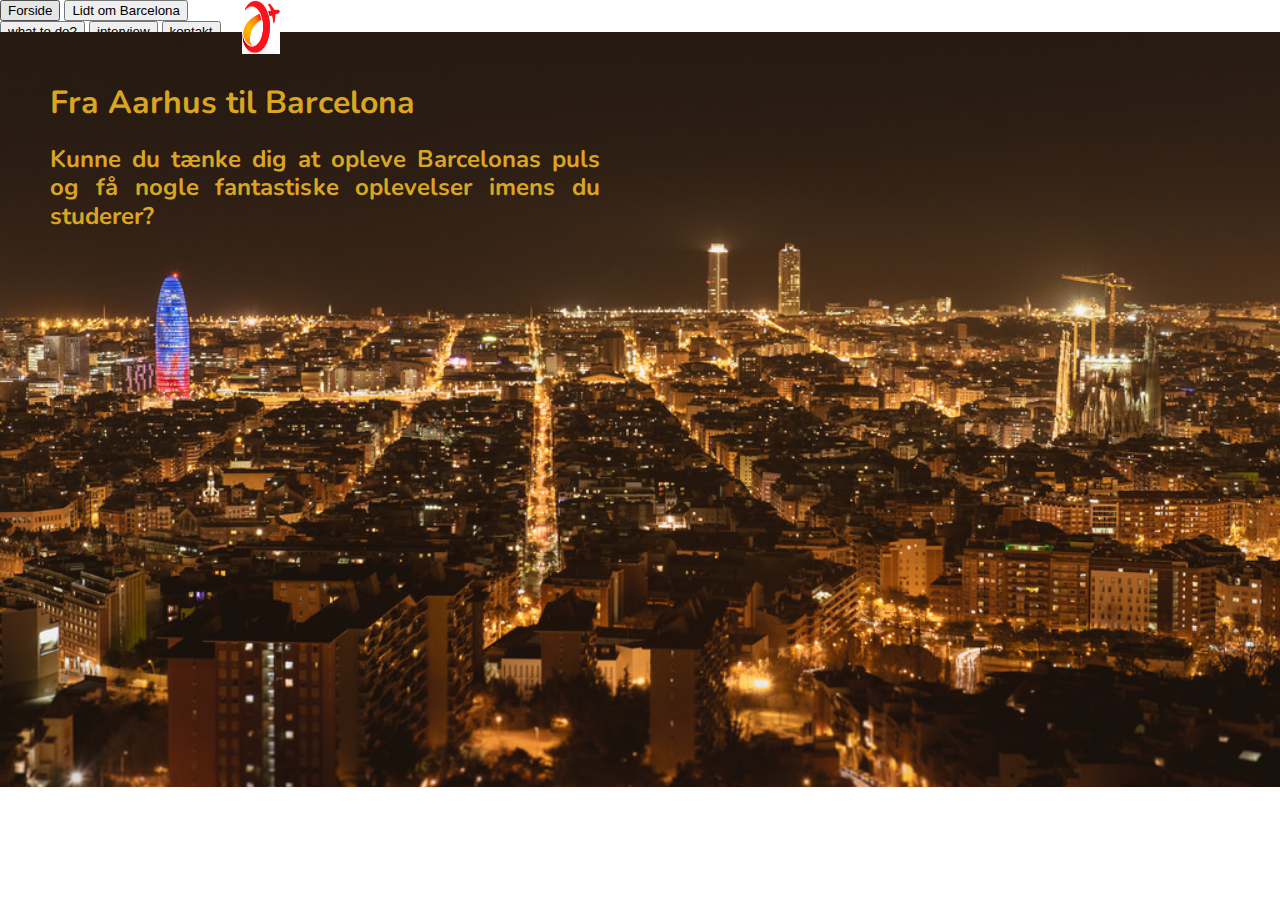
<file: index.html>
<!DOCTYPE html>
<html>

<head>
 <meta charset="utf-8">
 <meta name="viewport" content="width=device-width;minimum-scale=1.0">
 <meta name="Barcelona Studier" content="Barcelona som studieby, studie i udlandet, udlandsophold, Barcelona">
 <link rel="stylesheet" type="text/css" href="css/style.css">

 <link href="https://fonts.googleapis.com/css?family=Nunito" rel="stylesheet">

 </head>

<body id="frontpage">
 <header>
  <img id="logo" src="images/logobarca.png" alt="logo" width="5%" height="8%">
  <div class="but1">
   <button class="snip1319"><a href="index.html">Forside</a></button>
   <button class="snip1319"><a href="lidtombarca.html">Lidt om Barcelona</a></button>
  </div>
  <div class="but2">
   <button class="snip1319"><a href="whattodo.html">what to do?</a></button>
   <button class="snip1319"><a href="interview.html">interview</a></button>
   <button class="snip1319"><a href="kontakt.html">kontakt</a></button>
  </div>
 </header>



 <div id="forsidebillede"><img src="images/barcanight.jpg" alt="udsigt over Barca" style="width:100%" height="100%">
  <div id="forside">
   <h1 class="tekstforside"> Fra Aarhus til Barcelona</h1>
   <h2 class="tekstforside">Kunne du tænke dig at opleve Barcelonas puls og få nogle fantastiske oplevelser imens du studerer? </h2>

  </div>
 </div>


</body>

</html>
</file>
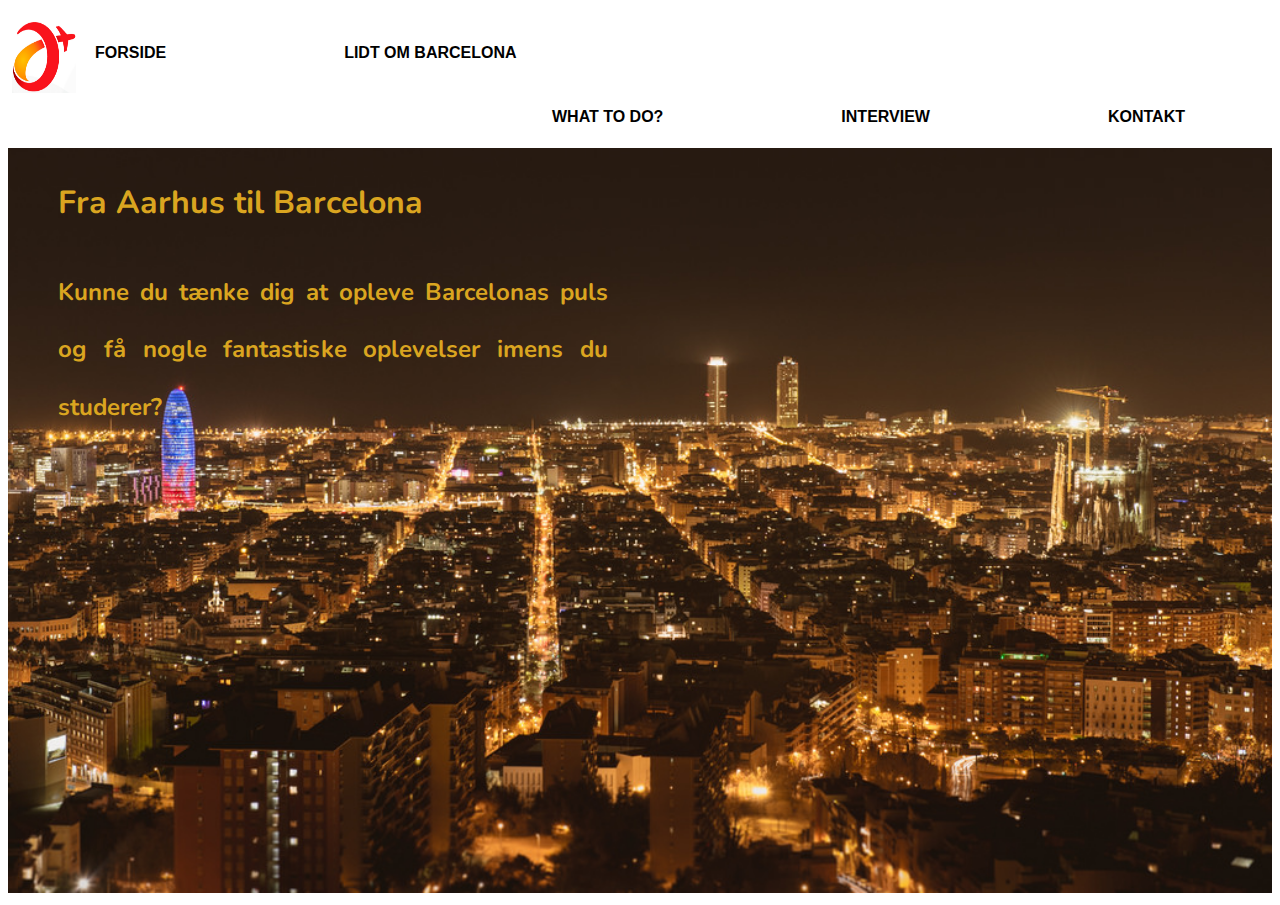
<file: online magazine 2/index.html>
<!DOCTYPE html>
<html>

<head>

    <meta charset="utf-8">
    <meta name="viewport" content="width=device-width;minimum-scale=1.0">
    <meta name="description" content="">

    <title></title>
    <h1></h1>

    <link rel="stylesheet" type="text/css" href="css/style.css">

    <link href="https://fonts.googleapis.com/css?family=Nunito" rel="stylesheet">

</head>

<body id="frontpage">
    <header>
        <img id="logo" src="images/logobarca.png" alt="logo" , width="5%" height="8%">

        <div class="but1">
            <button class="snip1319"><a href="index.html">Forside</a></button>
            <button class="snip1319"><a href="lidtombarca.html">Lidt om Barcelona</a></button>
        </div>

        <div class="but2">
            <button class="snip1319"><a href="whattodo.html">what to do?</a></button>
            <button class="snip1319"><a href="interview.html">interview</a></button>
            <button class="snip1319"><a href="kontakt.html">kontakt</a></button>
        </div>
    </header>

    <body>

        <div id="forsidebillede">
            

            <img src="images/barcanight.jpg" alt="udsigt over Barca" style="width:100%" ;height="100%" ;>

            <div id="forside">

                <h1 class="tekstforside"> Fra Aarhus til Barcelona</h1>


                <h2 class="tekstforside">Kunne du tænke dig at opleve Barcelonas puls og få nogle fantastiske oplevelser imens du studerer?</h2>

            </div>
        </div>



    </body>


</html>
</file>
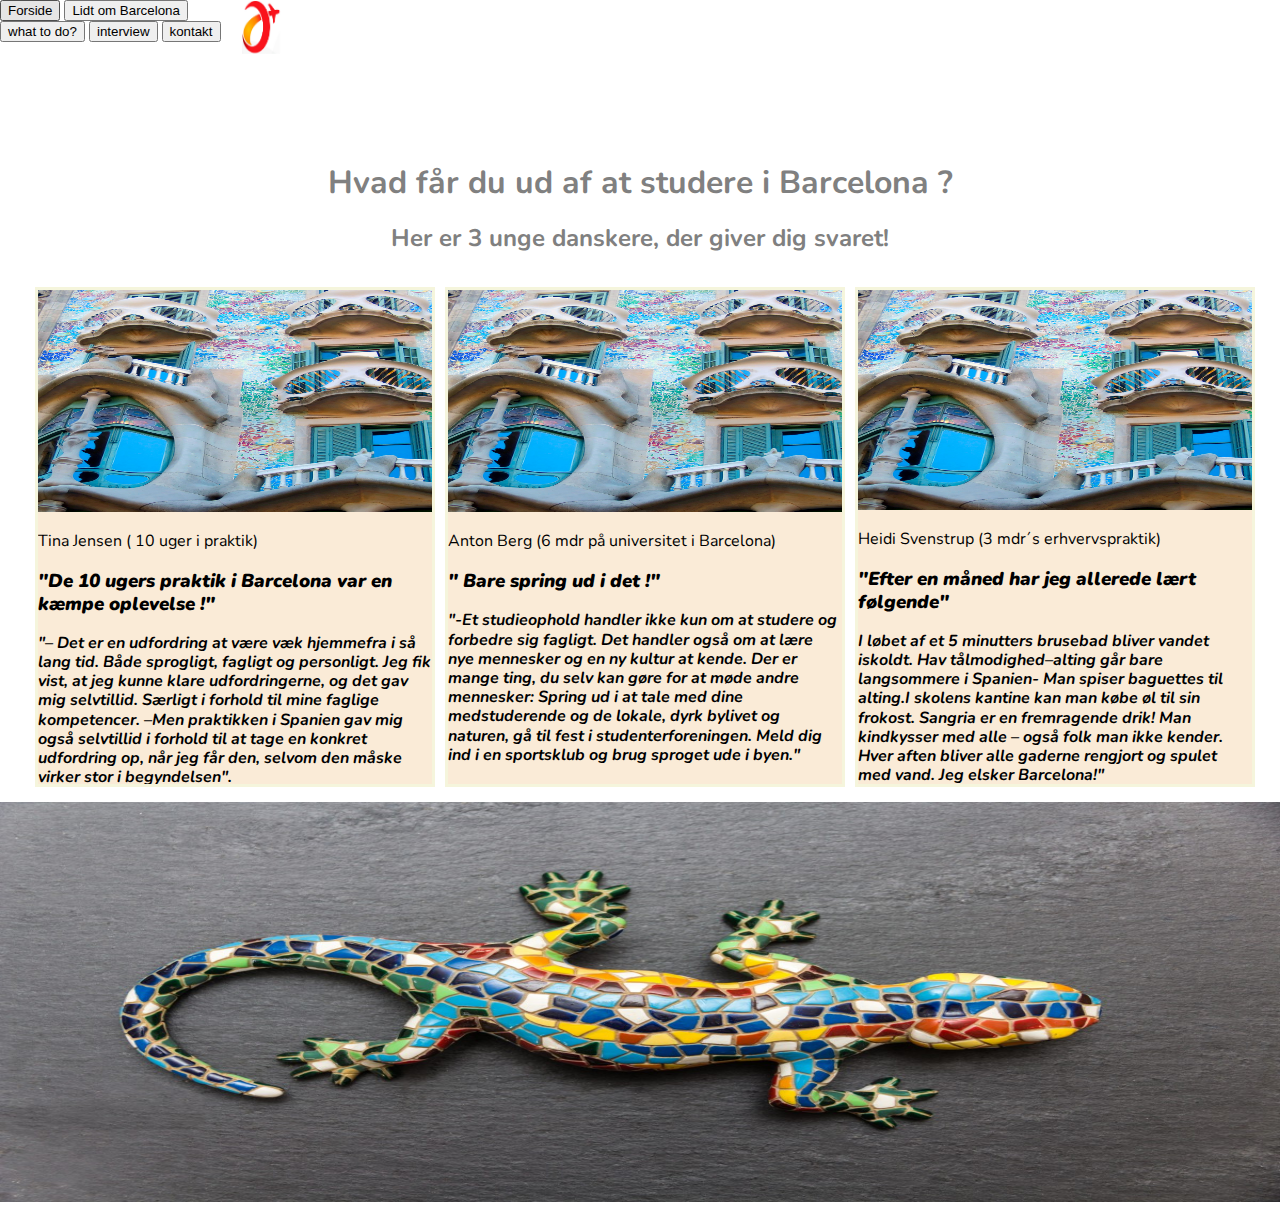
<file: interview.html>
<!DOCTYPE html>

<html>

<head>

 <meta charset="utf-8">
 <meta name="viewport" content="width=device-width;minimum-scale=1.0">
 <meta name="Barcelona Studier" content="Barcelona som studieby, studie i udlandet, udlandsophold, Barcelona">

 <link rel="stylesheet" type="text/css" href="css/style.css">

 <link href="https://fonts.googleapis.com/css?family=Nunito" rel="stylesheet">

</head>

<body id="frontpage">
 <header>

  <header>
   <img id="logo" src="images/logobarca.png" alt="logo" , width="5%" height="8%">

   <div class="but1">
    <button class="snip1319"><a href="index.html">Forside</a></button>
    <button class="snip1319"><a href="lidtombarca.html">Lidt om Barcelona</a></button>
   </div>

   <div class="but2">
    <button class="snip1319"><a href="whattodo.html">what to do?</a></button>
    <button class="snip1319"><a href="interview.html">interview</a></button>
    <button class="snip1319"><a href="kontakt.html">kontakt</a></button>
   </div>
   
  </header>


  <body>
    <br><br><br><br>
   <h1 class="tekstinterview"> <br>Hvad får du ud af at studere i Barcelona ?</h1>
   <h2 class="tekstinterview">Her er 3 unge danskere, der giver dig svaret!</h2>
   <div class="box">
    
    <div class="flex-item2"><img class="boks2" src="images/battlo.jpg">
     <p>Tina Jensen ( 10 uger i praktik) <i><strong> <h3>"De 10 ugers praktik i Barcelona var en kæmpe oplevelse !"</h3><p>
"– Det er en udfordring at være væk hjemmefra i så lang tid.
Både sprogligt, fagligt og personligt.
Jeg fik vist, at jeg kunne klare udfordringerne, 
og det gav mig selvtillid. Særligt i forhold til mine faglige kompetencer.
–Men praktikken i Spanien gav mig også selvtillid 
i forhold til at tage en konkret udfordring op, når jeg får den,
selvom den måske virker stor i begyndelsen".</strong></i></p>
    </div>

    <div class="flex-item2"><img class="boks2" src="images/battlo.jpg">
     <p>Anton Berg (6 mdr på universitet i Barcelona)<i><strong><h3>" Bare spring ud i det !"</h3>

<p>"-Et studieophold handler ikke kun om at studere og forbedre sig fagligt. 
Det handler også om at lære nye mennesker og en ny kultur at kende.
Der er mange ting, du selv kan gøre for at møde andre mennesker: 
Spring ud i at tale med dine medstuderende og de lokale, dyrk bylivet og naturen, gå til fest i studenterforeningen. Meld dig ind i en sportsklub og brug sproget ude i byen."</strong></i></p>
    </div>

    <div class="flex-item2"><img class="boks3" src="images/battlo.jpg">
     <p>Heidi Svenstrup (3 mdr´s erhvervspraktik)<i><strong><h3> "Efter en måned har jeg allerede lært følgende"</h3>

<p>I løbet af et 5 minutters brusebad bliver vandet iskoldt. Hav tålmodighed–alting går bare langsommere i Spanien- Man spiser baguettes til alting.I skolens kantine kan man købe øl til sin frokost. Sangria er en fremragende drik! Man kindkysser med alle – også folk man ikke kender. Hver aften bliver alle gaderne rengjort og spulet med vand. 
           Jeg elsker Barcelona!" </strong></i></p>

    </div>
   </div>
  </body><img src="images/gekko.jpg" alt="gekko" width="100%" height="400px">
 </header>
</body>


</html>
</file>
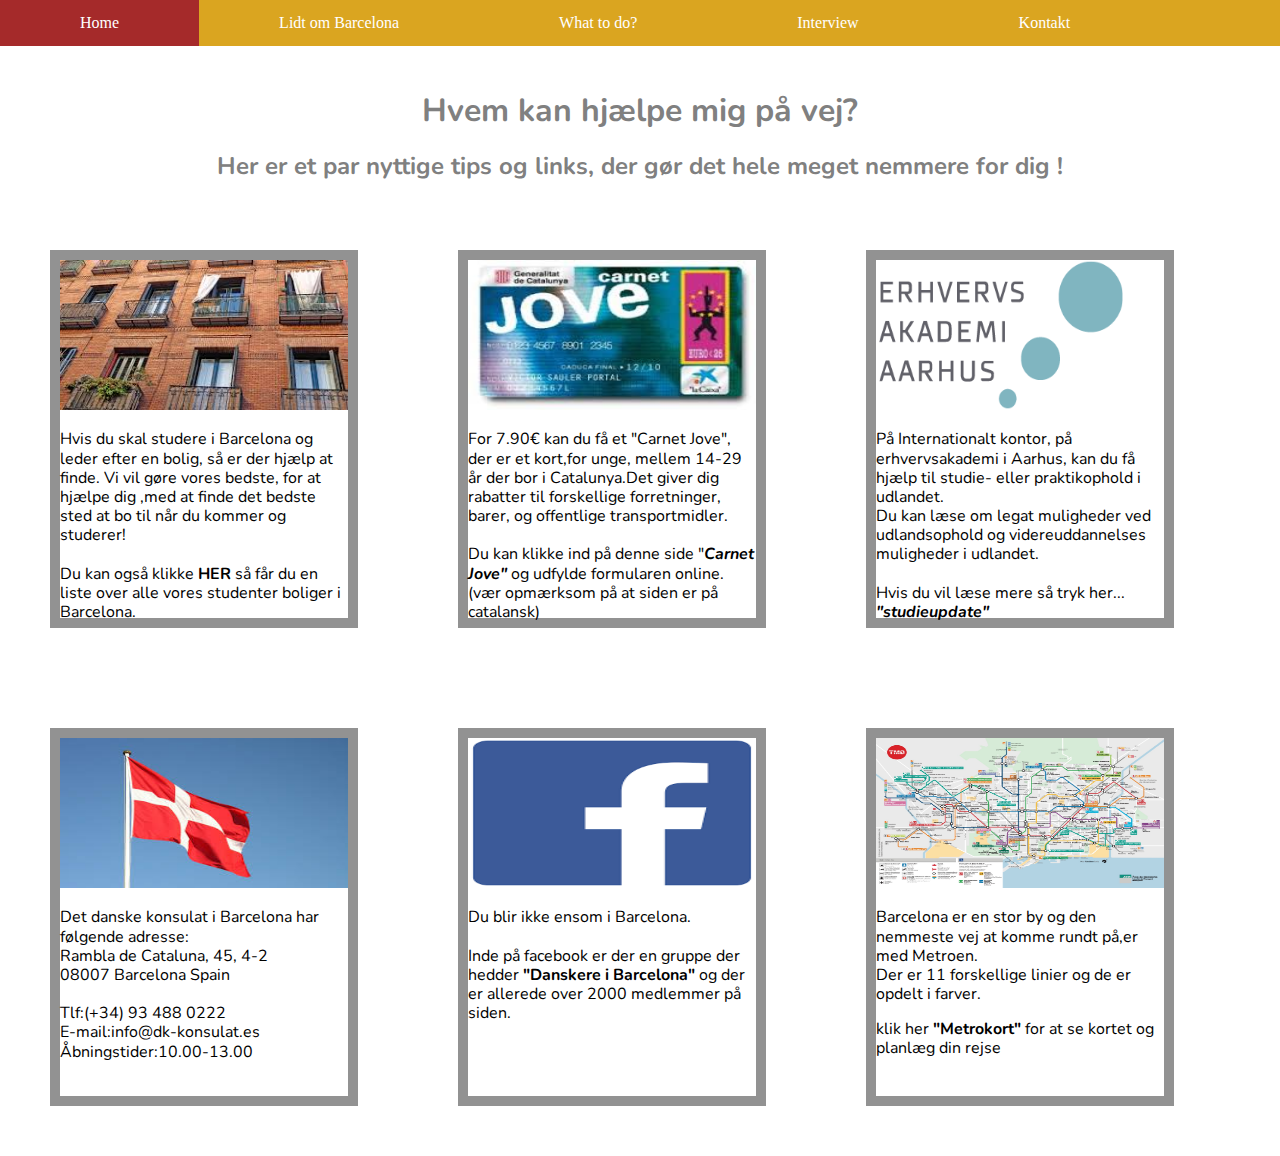
<file: kontakt.html>
<!DOCTYPE html>

<html>

<head>

 <meta charset="utf-8">
 <meta name="viewport" content="width=device-width;minimum-scale=1.0">
 <meta name="Barcelona Studier" content="Barcelona som studieby, studie i udlandet, udlandsophold, Barcelona">

 <link rel="stylesheet" type="text/css" href="css/style.css">

 <link href="https://fonts.googleapis.com/css?family=Nunito" rel="stylesheet">

</head>

<body id="frontpage">
  <header>
 
  <ul class="topnav">
  <li><a class="active" href="index.html">Home</a></li>
  <li><a href="lidtombarca.html">Lidt om Barcelona</a></li>
  <li><a href="whattodo.html">What to do?</a></li>
   <li><a href="interview.html">Interview</a></li>
  <li class="right"><a href="kontakt.html">Kontakt</a></li>
   <img id="logo" src="images/logobarca.png" alt="logo" width="3%" height="4%">
</ul>
  
<div style="padding:0 16px;"> </div>
   </header>
 
<body>
  
   <h1 class="tekstinterview"><br>Hvem kan hjælpe mig på vej?</h1>
   <h2 class="tekstinterview">Her er et par nyttige tips og links, der gør det hele meget nemmere for dig !</h2>
   
   <div class="floating-box"> <img src="images/bolig.jpg" alt="bolig" width="288px" height="150px">
 <p>Hvis du skal studere i Barcelona og leder efter en bolig, så er der hjælp at finde. Vi vil gøre vores bedste, for at hjælpe dig ,med at finde det bedste sted  at bo til når du kommer og studerer!<br><br> Du kan også klikke <a href="http://barcelona-home.com/da/studenterboliger-i-barcelona/" alt="bolig" target="_blank"><strong>HER</strong></a> så får du en liste over alle vores studenter boliger i Barcelona.</p></div>
   
   <div class="floating-box"><img src="images/carnet%20jove.jpg" alt="canet jove" width="288px" height="150px"><p>For 7.90€ kan du få et "Carnet Jove", der er et kort,for unge, mellem 14-29 år der bor i Catalunya.Det giver dig rabatter til forskellige forretninger, barer, og offentlige transportmidler. <br><br> Du kan klikke ind på denne side "<a href="https://www.carnetjove.cat/ca/expedicio-en-linia-carnet" target="_blank"><i><strong>Carnet Jove"</strong> </i><a> og udfylde formularen online.(vær opmærksom på at siden er på catalansk)</a></a>
</div>
    
<div class="floating-box"><img src="images/logo%20eaa.png" alt="eaalogo" width="250px" height="150px">
     <p class="tekstwhattodo"><p>På Internationalt kontor, på erhvervsakademi i Aarhus, kan du få hjælp til studie- eller praktikophold i udlandet.<br> Du kan læse om legat muligheder ved udlandsophold og videreuddannelses muligheder i udlandet.<br>
     <br>Hvis du vil læse mere så tryk her...
         <a href="https://studieupdate.eaaa.dk/rejs-ud/Sider/default.aspx" target="_blank"><i><strong>"studieupdate"</strong></i></a></p> </div><br><br><br><br><br><br><br><br><br>
 
  <div class="floating-box"><img src="images/danebro.jpg" alt="danske konsulat" width="288px" height="150px"> <p class="tekstwhattodo"><p>Det danske konsulat i Barcelona har følgende adresse:<br>Rambla de Cataluna, 45, 4-2 <br>08007 Barcelona Spain<br><br>Tlf:(+34) 93 488 0222<br>E-mail:info@dk-konsulat.es<br>Åbningstider:10.00-13.00</div>

   <div class="floating-box"> <img src="images/facebook.png" alt="facebook" width="288px" height="150px">
    <p class="tekstwhattodo"><p>Du blir ikke ensom i Barcelona.<br><br>
    Inde på facebook er der en gruppe der hedder <strong><a href="https://www.facebook.com/groups/BoBarcelona/"target="_blank">"Danskere i Barcelona"</a></strong> og der er allerede over 2000 medlemmer på siden.</p></div>
   
 <div class="floating-box"><img src="images/TMB-Metro-Map.jpg" alt="metromap" width="288px" height="150px">
     <p class="tekstwhattodo"><p>Barcelona er en stor by og den nemmeste vej at komme rundt på,er med Metroen.<br> Der er 11 forskellige linier og de er opdelt i farver.<br><p> klik her <strong><a href="https://www.metrobarcelona.es/en/maps.html"target="_blank">"Metrokort"</a></strong>
  for at se kortet og planlæg din rejse</p> </div>
 
  
 <br><br><br>
 
 

 
  </body>
 </header>
</body>



</html>
</file>
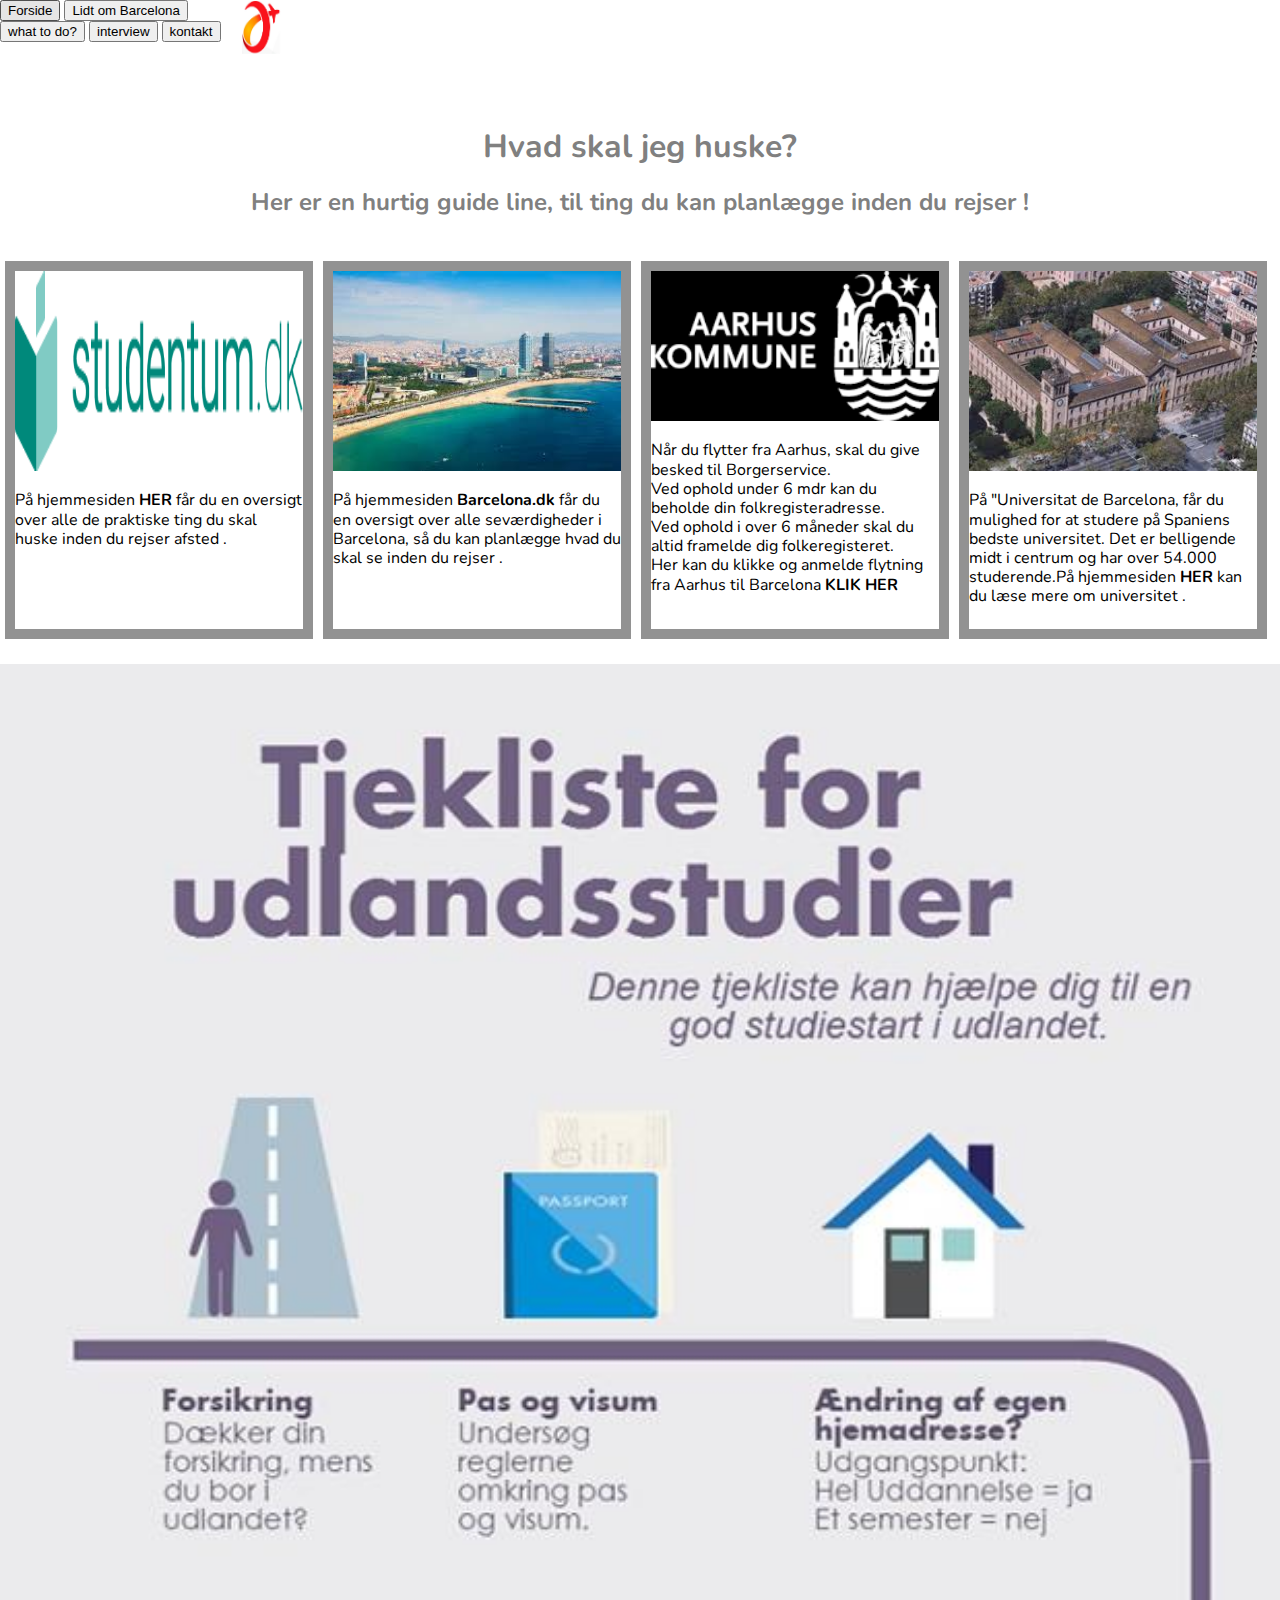
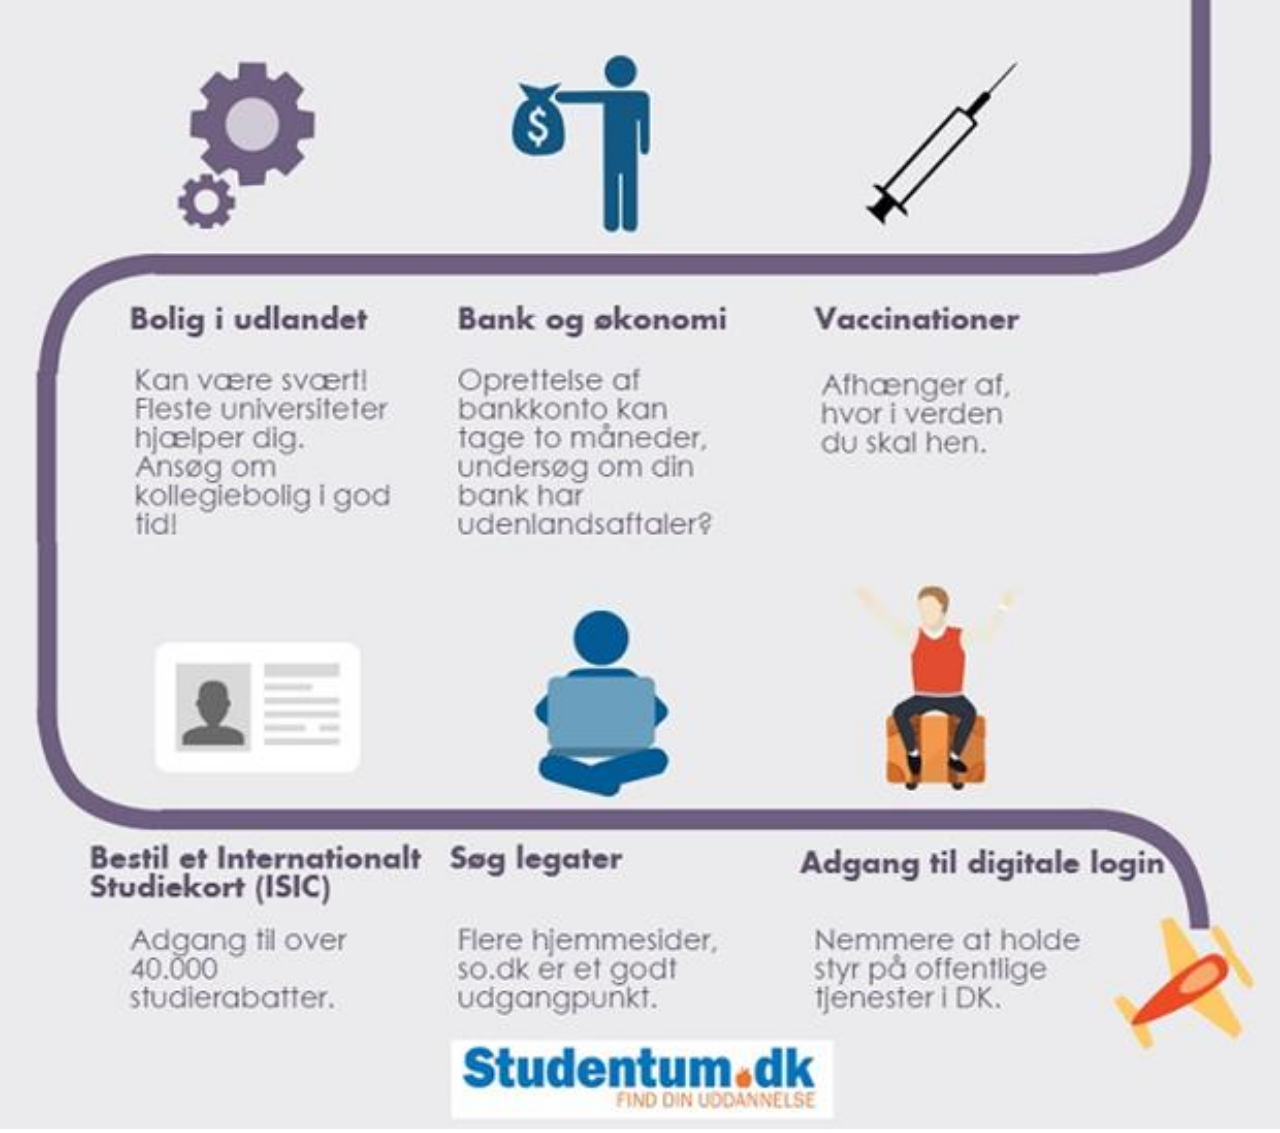
<file: whattodo.html>
<!DOCTYPE html>

<html>

<head>

 <meta charset="utf-8">
 <meta name="viewport" content="width=device-width;minimum-scale=1.0">
 <meta name="Barcelona Studier" content="Barcelona som studieby, studie i udlandet, udlandsophold, Barcelona">

 <link rel="stylesheet" type="text/css" href="css/style.css">

 <link href="https://fonts.googleapis.com/css?family=Nunito" rel="stylesheet">

</head>

<body id="frontpage">
 <header>

  <header>
   <img id="logo" src="images/logobarca.png" alt="logo" , width="5%" height="8%">

   <div class="but1">
    <button class="snip1319"><a href="index.html">Forside</a></button>
    <button class="snip1319"><a href="lidtombarca.html">Lidt om Barcelona</a></button>
   </div>

   <div class="but2">
    <button class="snip1319"><a href="whattodo.html">what to do?</a></button>
    <button class="snip1319"><a href="interview.html">interview</a></button>
    <button class="snip1319"><a href="kontakt.html">kontakt</a></button>
   </div>
  </header>


  <body>
<br><br><br<br>
   <h1 class="tekstinterview"><br>Hvad skal jeg huske?</h1>
   <h2 class="tekstinterview">Her er en hurtig guide line, til ting du kan planlægge inden du rejser !</h2>
   
  
   
   <div class="floating-box1"> <img src="images/studentumlogo.png" alt="studentumlogo" width="288px" height="200px">
 <p>På hjemmesiden <a href="https://www.studentum.dk/udlandsstudier/udlandsguide/tjekliste-inden-udveksling-10017" target="_blank"><strong>HER</strong></a> får du en oversigt over alle de praktiske ting du skal huske inden du rejser afsted .</p></div>
   
   <div class="floating-box1"><img src="images/barca.jpg" alt="Barcelona" width="288px" height="200px">
 <p>På hjemmesiden <a href="http://www.barcelona.dk" target="_blank"><strong>Barcelona.dk</strong></a> får du en oversigt over alle seværdigheder i Barcelona, så du kan planlægge hvad du skal se inden du rejser .</p></div>
   
   <div class="floating-box1"><img src="images/aarhuskommune.png" alt="Aarhus kommune" width="288px" height="150px">
 <p>Når du flytter fra Aarhus, skal du give besked til Borgerservice.
<br>
Ved ophold under 6 mdr kan du beholde din folkregisteradresse.<br>
Ved ophold i over 6 måneder skal du altid framelde dig folkeregisteret.
<br>Her kan du klikke og anmelde flytning fra Aarhus til Barcelona <a href="https://www.aarhus.dk/da/borger/bolig-og-byggeri/Flytning/Flytning-fra-Danmark.aspx" target="_blank"><strong>KLIK HER </strong></a> </p></div>
   
   <div class="floating-box1"> <img src="images/barcauni.jpg" alt="barcauni" width="288px" height="200px">
 <p>På "Universitat de Barcelona, får du mulighed for at studere på Spaniens bedste universitet. Det er belligende midt i centrum og har over 54.000 studerende.På hjemmesiden <a href="http://www.ub.edu/web/ub/en/universitat/universitat.html" target="_blank"><strong>HER</strong></a> kan du læse mere om universitet .</p></div>
   
    <img src="images/tjekliste.jpg" width="100%" height="100%" alt="barca">
   
  </body>
 </header>
 
 </body>



  
</html>
</file>
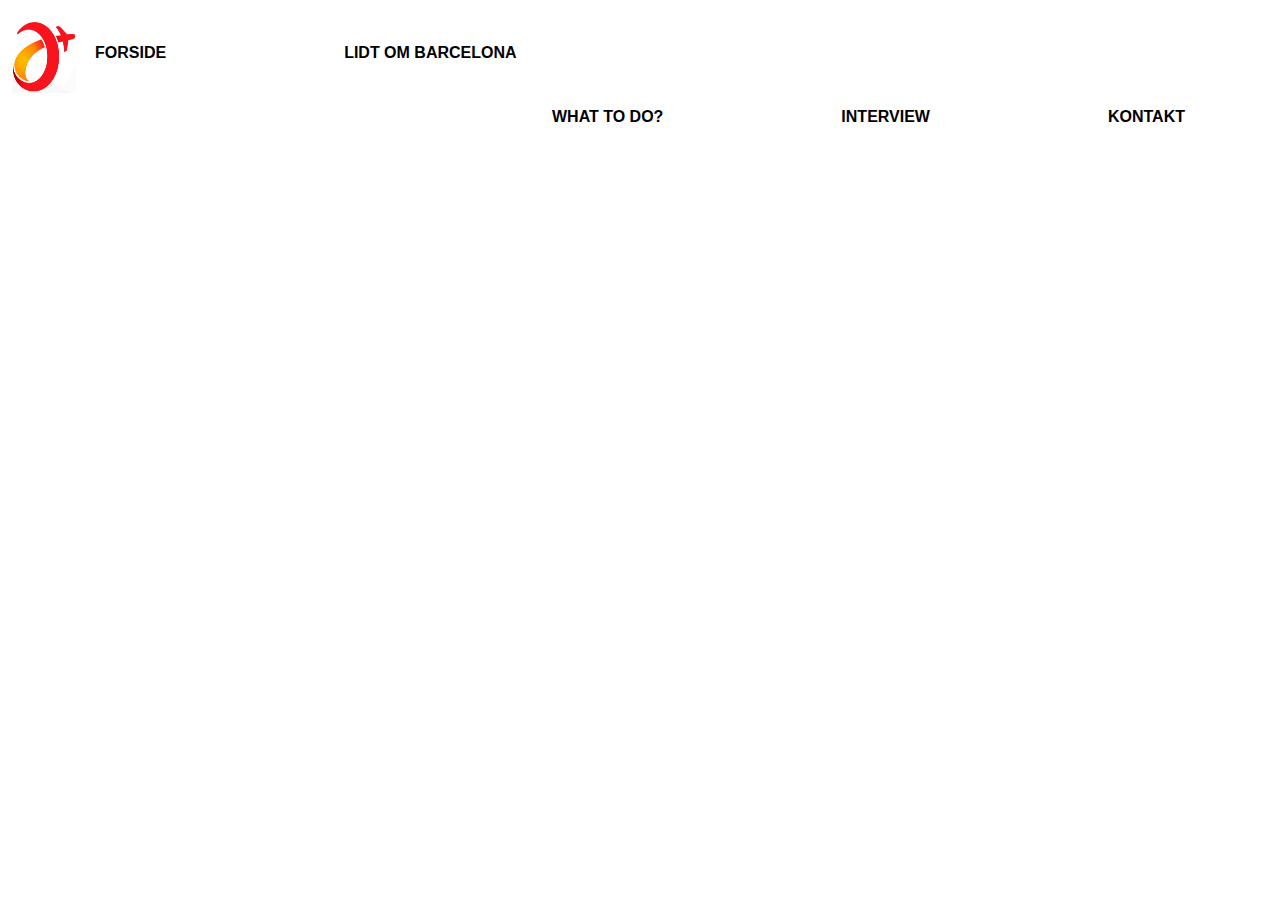
<file: online magazine 2/kontakt.html>
<!DOCTYPE html>

<html>
<head>

    <meta charset="utf-8">
    <meta name="viewport" content="width=device-width;minimum-scale=1.0">
    <meta name="description" content="">

    <title></title>
    <h1></h1>

    <link rel="stylesheet" type="text/css" href="css/style.css">

    <link href="https://fonts.googleapis.com/css?family=Nunito" rel="stylesheet">

</head>

<body id="frontpage">
    <header>
        
         <header>
        <img id="logo" src="images/logobarca.png" alt="logo" , width="5%" height="8%">

       <div class="but1">
            <button class="snip1319"><a href="index.html">Forside</a></button>
            <button class="snip1319"><a href="lidtombarca.html">Lidt om Barcelona</a></button>
        </div>

        <div class="but2">
            <button class="snip1319"><a href="whattodo.html">what to do?</a></button>
            <button class="snip1319"><a href="interview.html">interview</a></button>
            <button class="snip1319"><a href="kontakt.html">kontakt</a></button>
        </div>
    </header>


    <body>

        
        
    </body>
    
    
    
        
  </html>
</file>
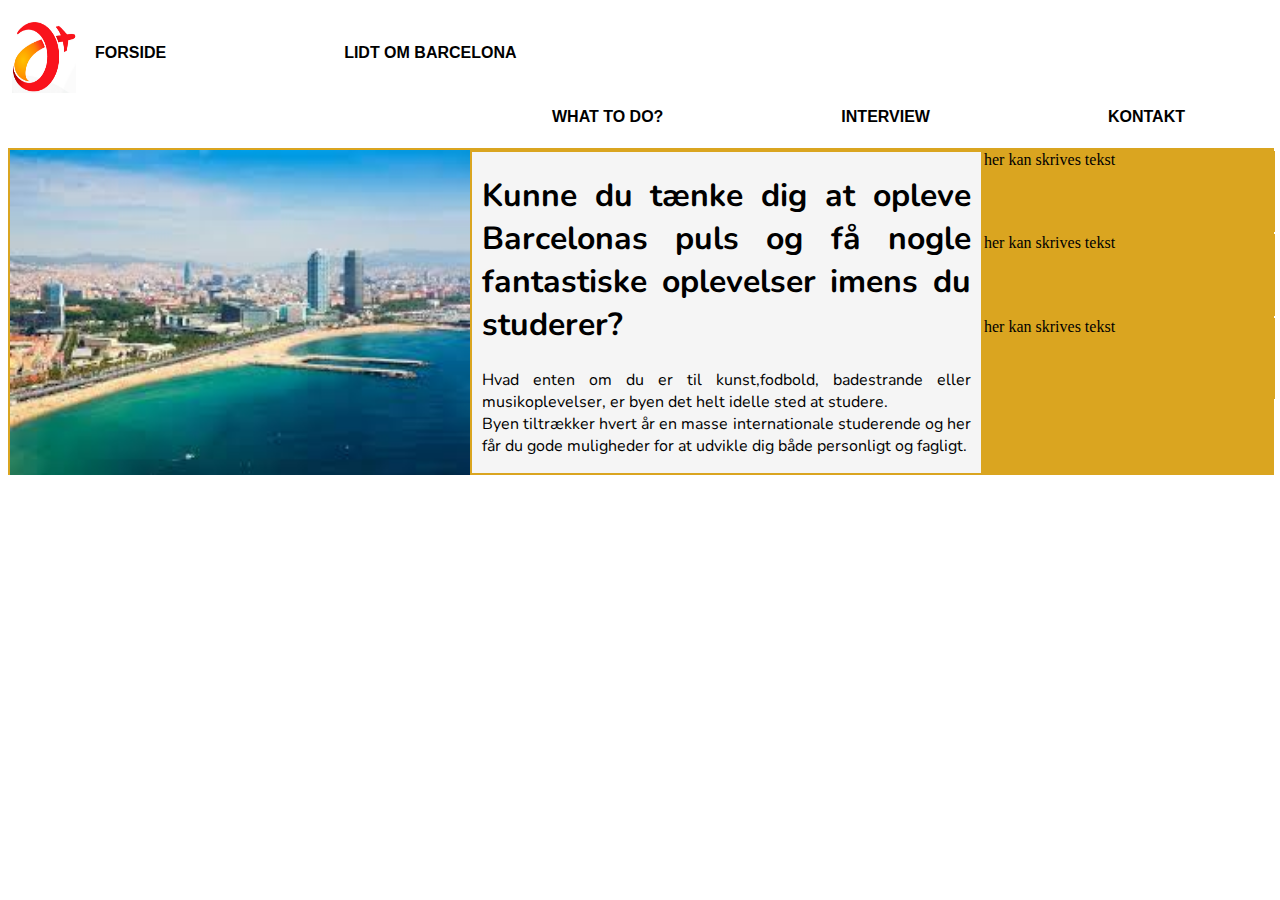
<file: online magazine 2/lidtombarca.html>
<!DOCTYPE html>
<html>

<head>
    <meta charset="utf-8">
    <meta name="viewport" content="width=device-width;minimum-scale=1.0">
    <meta name="description" content="">

    <title></title>
    <h1></h1>

    <link rel="stylesheet" type="text/css" href="css/style.css">

    <link href="https://fonts.googleapis.com/css?family=Nunito" rel="stylesheet">
</head>

<body>

    <div id="barcelona">

        <header>
            <header>
                <img id="logo" src="images/logobarca.png" alt="logo" , width="5%" height="8%">

                <div class="but1">
                    <button class="snip1319"><a href="index.html">Forside</a></button>
                    <button class="snip1319"><a href="lidtombarca.html">Lidt om Barcelona</a></button>
                </div>

                <div class="but2">
                    <button class="snip1319"><a href="whattodo.html">what to do?</a></button>
                    <button class="snip1319"><a href="interview.html">interview</a></button>
                    <button class="snip1319"><a href="kontakt.html">kontakt</a></button>
                </div>
            </header>


            <div class="flex-container2">

                <img src="images/barca.jpg" alt="udsigt over Barca" style="width:50%" ;height="50%" ;>


                <div class="flex-item2">

                    <h1 class="tekst"> Kunne du tænke dig at opleve Barcelonas puls og få nogle fantastiske oplevelser imens du studerer?</h1>


                    <p class="tekst">Hvad enten om du er til kunst,fodbold, badestrande eller musikoplevelser, er byen det helt idelle sted at studere.<br> Byen tiltrækker hvert år en masse internationale studerende og her får du gode muligheder for at udvikle dig både personligt og fagligt.
                    </p>

                    <body>

                </div>

                <div class="barcelona-box">
                    <div class="flex-item">her kan skrives tekst</div>
                    <div class="flex-item">her kan skrives tekst</div>
                    <div class="flex-item">her kan skrives tekst</div>
                </div>





                </body>


</html>
</file>
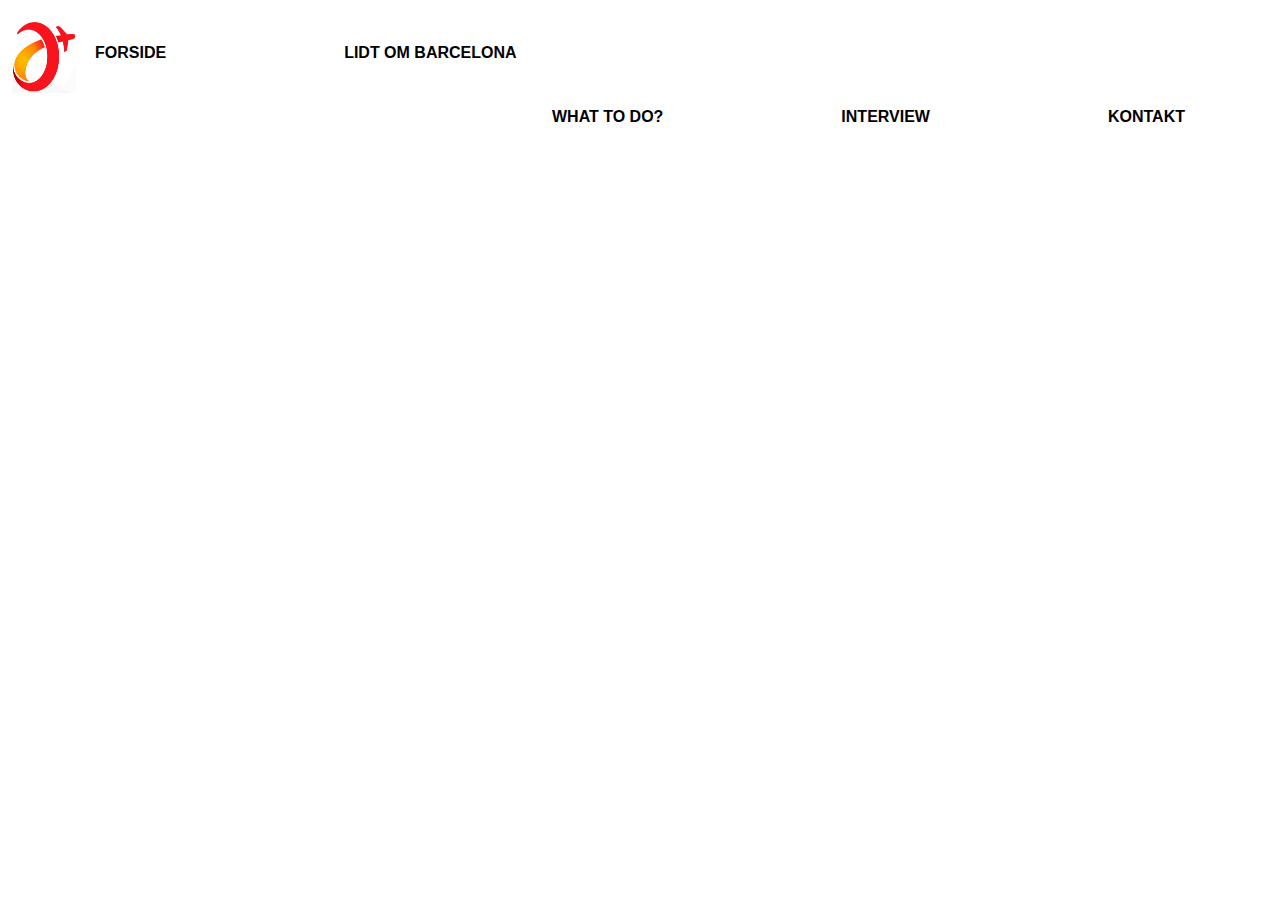
<file: online magazine 2/whattodo.html>
<!DOCTYPE html>

<html>

<head>

    <meta charset="utf-8">
    <meta name="viewport" content="width=device-width;minimum-scale=1.0">
    <meta name="description" content="">

    <title></title>
    <h1></h1>

    <link rel="stylesheet" type="text/css" href="css/style.css">

    <link href="https://fonts.googleapis.com/css?family=Nunito" rel="stylesheet">

</head>

<body id="frontpage">
    <header>
        <img id="logo" src="images/logobarca.png" alt="logo" , width="5%" height="8%">

       <div class="but1">
            <button class="snip1319"><a href="index.html">Forside</a></button>
            <button class="snip1319"><a href="lidtombarca.html">Lidt om Barcelona</a></button>
        </div>

        <div class="but2">
            <button class="snip1319"><a href="whattodo.html">what to do?</a></button>
            <button class="snip1319"><a href="interview.html">interview</a></button>
            <button class="snip1319"><a href="kontakt.html">kontakt</a></button>
        </div>
    </header>

 <body>

     
     
     
    </body>


</html>
</file>
<file: css/style.css>
* {
  box-sizing: border-box;
 }
 
 body {margin: 0;}

ul.topnav {
    list-style-type: none;
    margin: 0;
    overflow: hidden;
    padding: 0;
    background-color: goldenrod;
}

ul.topnav li {float: left;}

ul.topnav li a {
    display: block;
    color: white;
    text-align: center;
    padding: 14px 80px;
    text-decoration: none;
}

ul.topnav li a:hover:not(.active) {background-color: brown;}

ul.topnav li a.active {background-color: brown;}


 /* LOGO */
 
 #logo {
  float: right;
  width:3%;
  height:6%;
  margin: 3px;
  margin-left: 242px;
  margin-top: 0px;
  margin-bottom: auto;
  z-index: 0;
  position: fixed;
  
 }
 
/* HEADER */
 
 header {
  width: 100%;
  min-height: 2em;
  max-height: 2em;
  background-color: transparent;
  margin-bottom:fixed;

 }
  

 a {
  text-decoration: none;
  color: black;
 }
 /* SKRIFT-TYPER */
 
 p,
 h1,
 h2,
 h3 {
  color: black;
  font-family: 'Nunito', cursive, fantasy, Arial, sans-serif;
  line-height: 1.2;
  
 }
 /* FRONTPAGE*/
 
 #forsidebillede {
  width: 100%;
  height: 100%;
  margin-top: auto;
  display: inline-block;
  background-size: cover;
  clear:both;
 }
 
 #forside {
  width: 600px;
  height: 400px;
  background-color: rgb(85.46.0);
  line-height: 2.2;
  position: absolute;
  margin-top: -57%;
  margin-bottom: auto;
 }
 
 .tekstforside {
  color: goldenrod;
  font-family: 'Nunito', cursive, fantasy, Arial, sans-serif;
  padding-top: 1px;
  padding-left: 50px;
  text-align: justify;
 }
 /*LIDT OM BARCELONA*/
 
 .barcelona-box {
  margin-left: 80px;
  margin-right: auto;
  margin-top: 10px;
  margin-bottom: auto;
 }
 
 .tekstbarcelona {
  color: black;
  font-family: 'Nunito', fantasy, sans-serif, , cursive, ;
  padding-top: 0px;
  padding-left: 50px;
  padding-right: 20px;
  text-align: center;
 }
 /*WHAT TO DO*/
 
 .floating-box1 {
  float: left;
  width: 308px;
  height: 378px;
  margin: 25px 5px;
  border: 10px solid #929292;
 }
 
 .after-box1 {
  float: left;
  width: 100%;
  height: 100%;
  border: 3px solid black;
 }
 
 .tekstwhattodo {
  color: gray;
  font-family: fantasy, 'Nunito', , sans-serif, , cursive, ;
  margin-left: 50px;
 }
 
 .tekstwhattodo2 {
  color: antiquewhite;
  font-family: 'Nunito', fantasy, sans-serif, , cursive, ;
  margin-left: 50px;
 }
 /*INTERVIEW*/
 
 .background {
  background-color: antiquewhite;
 }
 
 .box {
  margin-top: 10px;
  display: -webkit-flex;
  display: flex;
  flex-wrap: wrap;
  -webkit-justify-content: center;
  justify-content: center;
  height: auto;
  background-color: ;
 }
 
 .flex-item2 {
  background-color: antiquewhite;
  width: 400px;
  height: 500px;
  margin-left: 10px;
  margin-top: 15px;
  margin-bottom: 15px;
  border: solid;
  overflow: hidden;
  border-color: beige;
 }
 
 .boks1 {
  width: 300px;
  height: 220px;
  margin: 0px 0px;
  cursor: pointer;
 }
 
 .boks2 {
  width: 400px;
  height: 222px;
  margin: 0px 0px;
  cursor: pointer;
 }
 
 .boks3 {
  width: 400px;
  height: 220px;
  margin: 0px 0px;
  cursor: pointer;
 }
 
 .tekstkontakt {
  color: black;
  font-family: 'Nunito', cursive, fantasy, Arial, sans-serif;
  padding-top: 1px;
  padding-left: 10px;
  text-align: left;
 }
 
 .tekstkontakt2 {
  color: black;
  font-family: 'Nunito', cursive, fantasy, Arial, sans-serif;
  text-align: center;
  margin-left: 30px;
 }
 
 .tekstinterview {
  text-align: center;
  color: gray;
 }
 /*KONTAKT*/
 
 .floating-box {
  float: left;
  width: 308px;
  height: 378px;
  margin: 50px 50px;
  border: 10px solid #929292;
 }
 
 .after-box {
  float: left;
  width: 100%;
  height: 100%;
  border: 3px solid black;
 }
 
 .tekstkontakt {
  color: black;
  font-family: 'Nunito', cursive, fantasy, Arial, sans-serif;
  padding-top: 1px;
  padding-left: 10px;
  text-align: left;
 }
 
 .tekstkontakt2 {
  color: black;
  font-family: 'Nunito', cursive, fantasy, Arial, sans-serif;
  text-align: center;
  margin-left: 30px;
 }
 
 #tekst {
  text-align: center;
 }

 /*RESPONSIVT TIL MOBIL*/

@media screen (min-width: 300px) and (max-width: 767px){
 nav{width: 100%;}
 
    ul.topnav li.right, 
 ul.topnav li {float:none;}
 
 li a {
  display: block;
  width: 50px;
 }
 
     
 
 #logo {
   
   position: fixed;
   top: 0px;
   left: 0px;
  height: auto;
   width: 1%;

 
}
  /*RESPONSIVT TIL IPADS*/

 @media screen and (min-width: 768px) and (max-width:1023){
 nav{width: 100%;}
 
    ul.topnav li.right, 
    ul.topnav li {float: none;}
 
 #logo {
   
   position: fixed;
   top: 0px;
   left: 0px;
  height: auto;
   width: 1%;
  }
  
  
  /*RESPONSIVT TIL LAPTOP*/
  
  @media screen and (min-width: 1024px) {
 nav{width: 100%;}
 
    ul.topnav {
        width: 100%;
        height: auto;
        position: relative;
    }
    ul.sidenav li a {
        float: left;
        padding: 15px;
    }
    div.content {margin-left: 0;}
}
</file>
<file: online magazine 2/css/style.css>
/* header */

header {
    width: 100%;
    min-height: 1em;
    max-height: 5em;
    background-color: transparent;
}


/* Snippet fra Littlesnippets.net - http://littlesnippets.net/category/categories/Buttons/page/3/ */

@import url(https://fonts.googleapis.com/css?family=Raleway:400,600);
.snip1319 {
    font-family: 'Raleway', Arial, sans-serif;
    border: none;
    background-color: rgba(0, 0, 0, 0.0);
    border-radius: 5px;
    color: rgb(251, 200, 171);
    cursor: pointer;
    padding: 0px 1px;
    display: inline-block;
    margin: 10px 86px;
    text-transform: uppercase;
    line-height: 2.7em;
    font-weight: 600;
    font-size: 1em;
    outline: none;
    position: relative;
    font-size: 16px;
    -webkit-transition: all 0.3s;
    transition: all 0.3s;
}

.snip1319:after {
    position: absolute;
    height: 100%;
    left: 0;
    right: 100%;
    border-radius: inherit;
    background-color: rgba(255, 255, 255, 0.1);
    -webkit-transition: all 0.3s;
    transition: all 0.3s;
}

.snip1319:hover:after,
.snip1319.hover:after {
    right: 0;
}

.but1 {
    float: left;
}

.but2 {
    float: right;
}

.but1,
.but2 {
    margin-top: 0px;
}


/* logo */

#logo {
    margin: 3px;
    margin-left: 4px;
    margin-top: 0px;
    margin-bottom: auto;
    z-index: 0;
    position: absolute;
}

a {
    text-decoration: none;
    color: black;
}


/* skrift typer */

p,
h1,
h2,
h3 {
    color: black;
    font-family: 'Nunito', cursive, fantasy, Arial, sans-serif;
    line-height: 1, 5;
    text-overflow: inherit;
    text-align: justify;
    padding-left: 30px;
}

.tekst {
    color: black;
    font-family: 'Nunito', cursive, fantasy, Arial, sans-serif;
    padding-top: 1px;
    padding-left: 10px;
    padding-right: 10px;
    text-align: justify;
}


/* forside */

.tekstforside {
    color: goldenrod;
    font-family: 'Nunito', cursive, fantasy, Arial, sans-serif;
    padding-top: 1px;
    padding-left: 50px;
    text-align: justify;
}

#forsidebillede {
    width: 100%;
    height: 100%;
    display: inline-block;
    background-size: cover;
}

#forside {
    width: 600px;
    height: 400px;
    background-color: rgb(85.46.0);
    line-height: 2.4;
    position: absolute;
    margin-top: -59%;
    margin-bottom: auto;
}


/*lidt om barcelona*/

.flex-container2 {
    display: -webkit-flex;
    display: flex;
    width: 100%;
    height: 100%;
    background-color: goldenrod;
    padding-top: 2px;
    padding-left: 2px;
}

.flex-item2 {
    background-color: whitesmoke;
    width: 700px;
    height: 300;
    margin: 2px;
    margin-right: 2px;
    display: inline-block;
}

.barcelona-box {
    display: -webkit-flex;
    display: flex;
     -webkit-flex-direction: column;
    flex-direction: column;
    width: 400px;
    height: 250px;
    background-color: goldenrod;
}

.barcelona-item {
    background-color: black;
    width: 100px;
    height: 100px;
    margin: 10px;
}

/*what to do*/


/*interview*/

.tekstinterview {
    color: black;
    font-family: 'Nunito', cursive, fantasy, Arial, sans-serif;
    padding-top: 1px;
    padding-left: 30px;
    text-align: center;
}

#interview {
    width: 600px;
    height: 400px;
    background-color: rgb(85.46.0);
    line-height: 2.4;
    position: absolute;
    margin-top: -59%;
    margin-bottom: auto;
}

#forsidebillede {
    width: 100%;
    height: 100%;
    display: inline-block;
    background-size: cover;
}


/*kontakt*/

#billede1 {
    width: 500px;
    height: 200px;
    position: fixed;
    display: inline-block;
}

.artikel1 {
    color: goldenrod;
    font-family: 'Raleway', Arial, sans-serif;
    padding-top: 1px;
    padding-left: 20px;
    text-overflow: inherit;
}

.flex-container {
    display: -webkit-flex;
    display: inline-block;
    -webkit-flex-direction: column;
    flex-direction: column;
    width: 100%;
    height: 100%;
    background-color: goldenrod;
    padding-top: 1px;
}

.flex-item {
    background-color: goldenrod;
    width: 100%;
    height: 100%;
    margin: 1px;
    display: inline-block;
}
</file>
